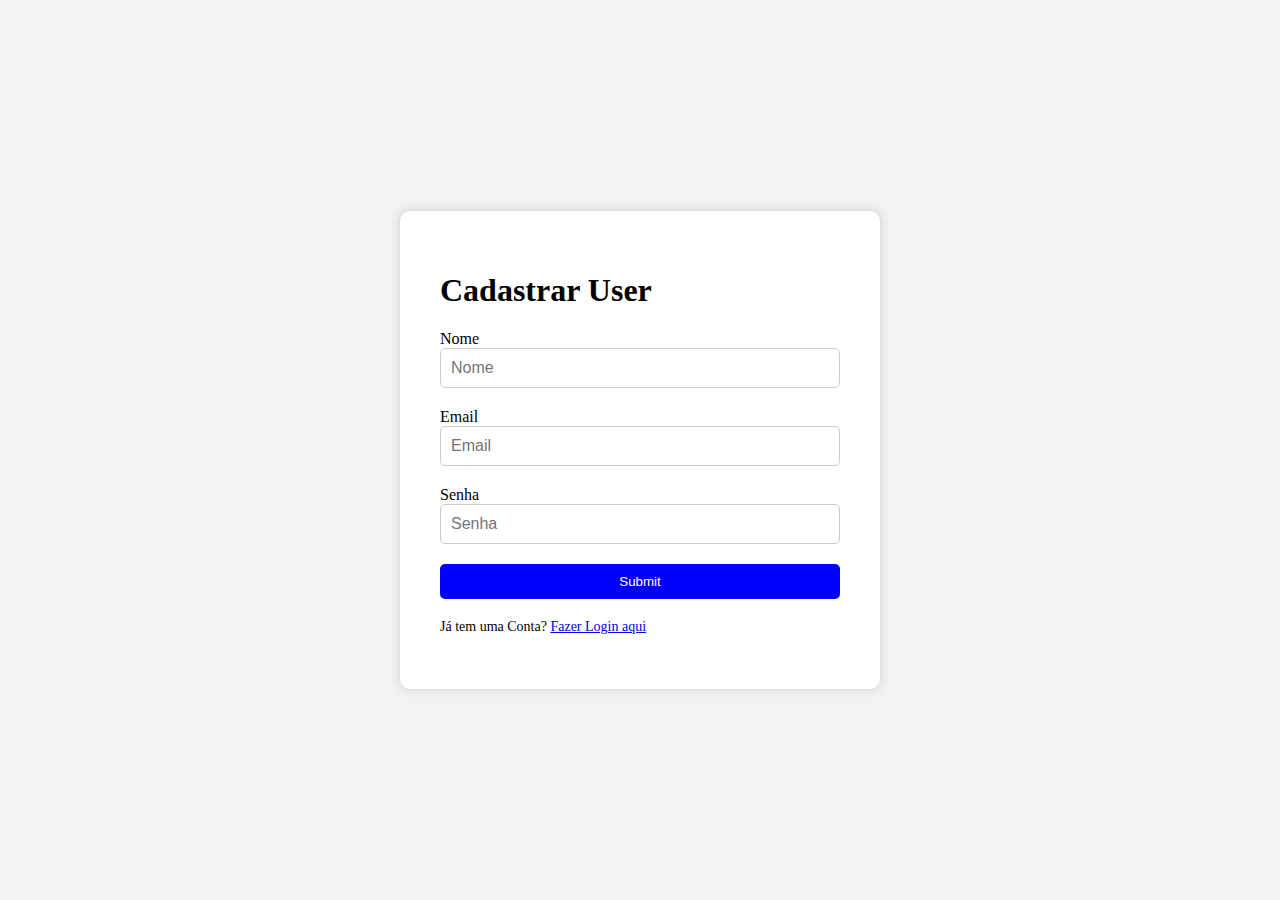
<file: cadastro.html>
<!DOCTYPE html>
<html lang="pt-br">
<head>
    <meta charset="UTF-8">
    <meta http-equiv="X-UA-Compatible" content="IE=edge">
    <meta name="viewport" content="width=device-width, initial-scale=1.0">
    <link rel="stylesheet" href="style.css">
    <title>Logup</title>
</head>
<body>
    <div class="form-container">
        <form action="inserir.php" method="post">
            <h1>Cadastrar User</h1>
            <label for="Nome">Nome</label>
            <input type="text" name="Nome" id="Nome" placeholder="Nome" required>
            <label for="Email">Email</label>
            <input type="email" name="Email" id="Email" placeholder="Email" required>
            <label for="Senha">Senha</label>
            <input type="password" name="Senha" id="Senha" placeholder="Senha" required>
            <input type="submit" >
            <p>Já tem uma Conta? <a href="login.html" id="toggle-register">Fazer Login aqui</a></p>
        </form>
    </div>
</body>
</html>
</file>
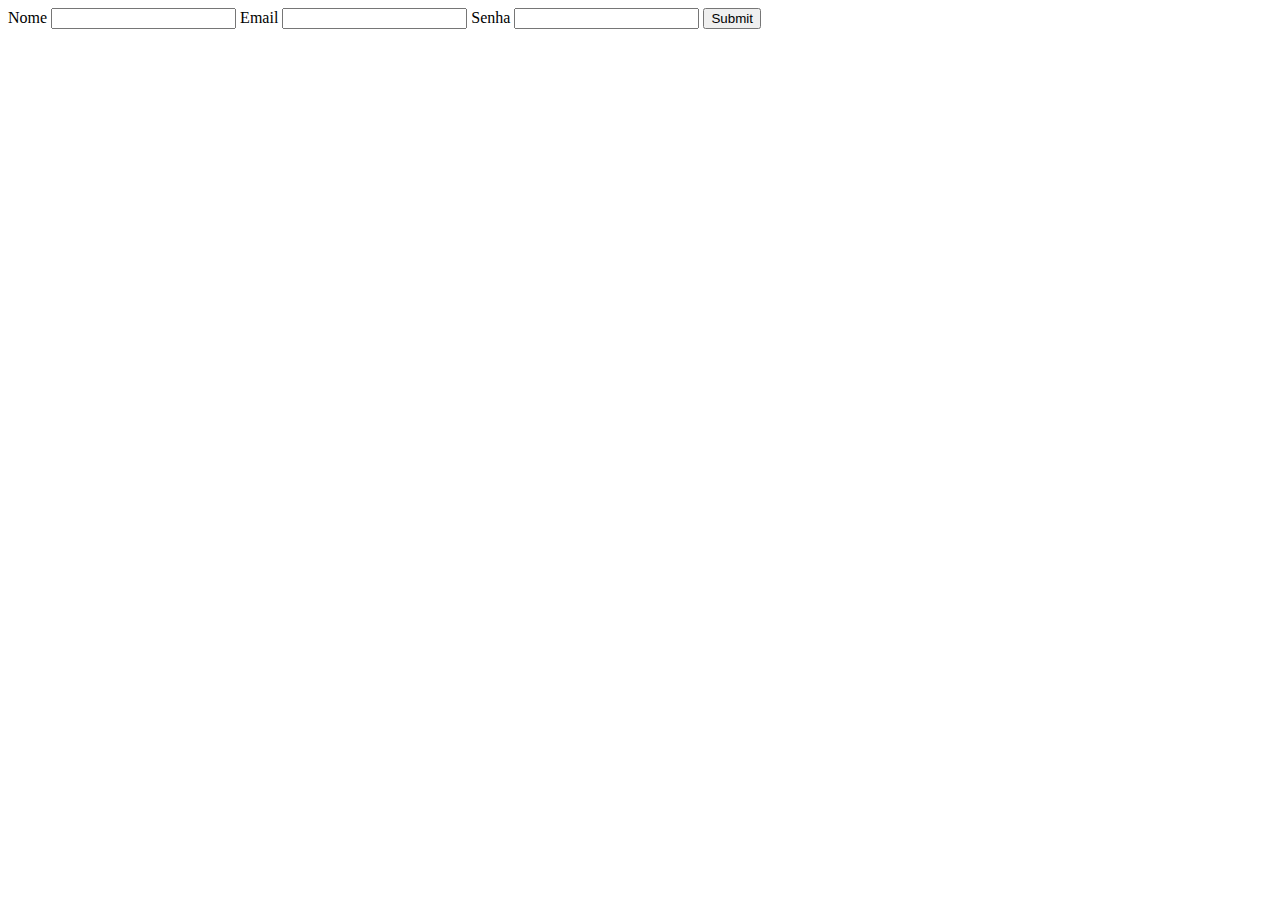
<file: inserir.html>
<!DOCTYPE html>
<html lang="pt-br">
<head>
    <meta charset="UTF-8">
    <meta http-equiv="X-UA-Compatible" content="IE=edge">
    <meta name="viewport" content="width=device-width, initial-scale=1.0">
    <title>Inserir</title>
</head>
<body>
    <div class="form-container">
        <form action="inserir.php" method="post">
            <label for="Nome">Nome</label>
            <input type="text" name="Nome" id="Nome" required>
            <label for="Email">Email</label>
            <input type="email" name="Email" id="Email" required>
            <label for="Senha">Senha</label>
            <input type="password" name="Senha" id="Senha" required>
            <input type="submit" >
        </form>
    </div>
</body>
</html>
</file>
<file: style.css>
body {
  background-color: #f2f2f2;
  display: flex;
  justify-content: center;
  align-items: center;
  height: 100vh;
  margin: 0;
}

.form-container {
  background-color: white;
  border-radius: 10px;
  box-shadow: 0px 0px 10px #ccc;
  padding: 40px;
  width: 400px;
}

form {
  display: flex;
  flex-direction: column;
}

form input[type="text"],
form input[type="email"],
form input[type="password"] {
  border: 1px solid #ccc;
  border-radius: 5px;
  padding: 10px;
  margin-bottom: 20px;
  font-size: 16px;
}

form input[type="submit"] {
  background-color: blue;
  border: none;
  border-radius: 5px;
  color: white;
  padding: 10px 20px;
  cursor: pointer;
}

p {
  margin-top: 20px;
  font-size: 14px;
}
</file>
